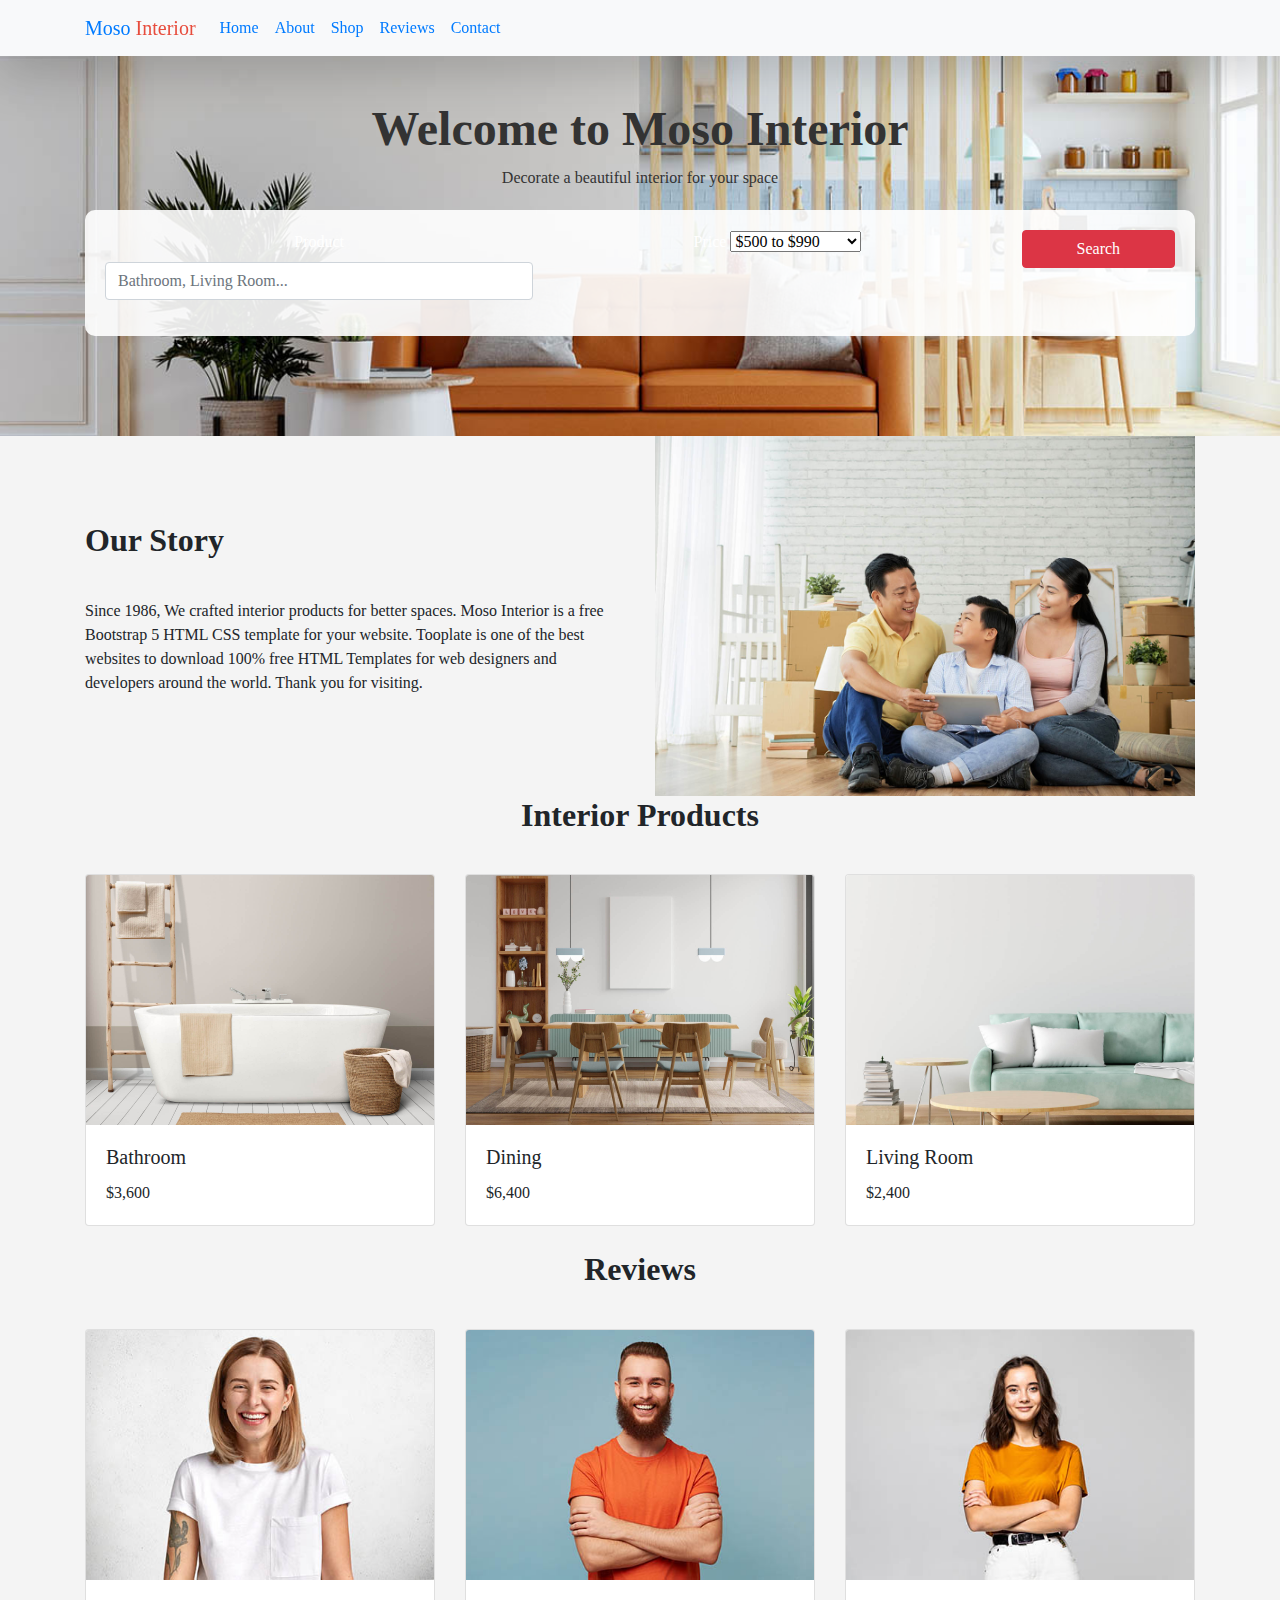
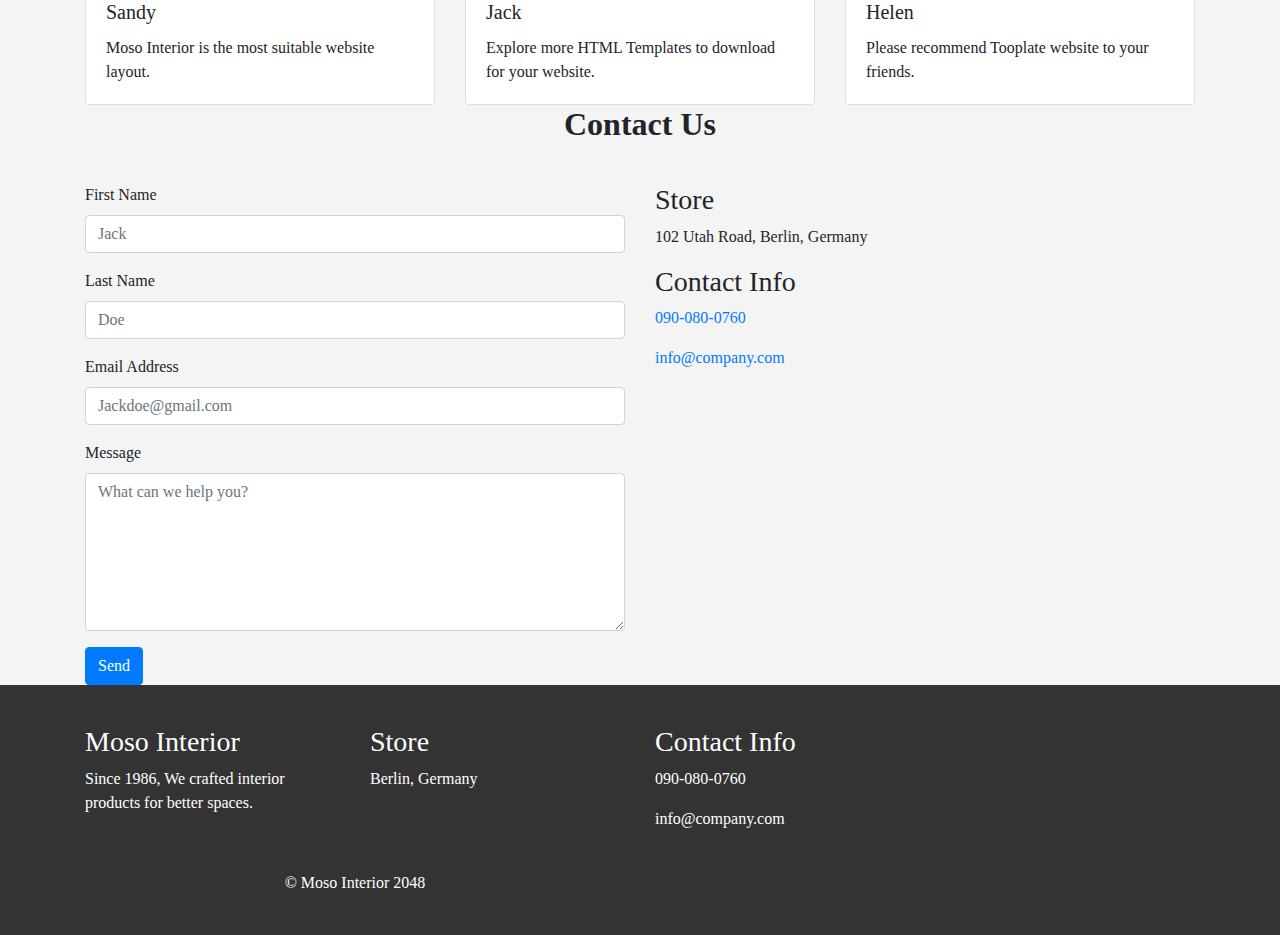
<file: page1/index.html>
<!doctype html>
<html lang="en">
<head>
    <meta charset="utf-8">
    <meta name="viewport" content="width=device-width, initial-scale=1.0">
    <title>Moso Interior - HTML CSS Template</title>

    <!-- Bootstrap CSS -->
    <link href="https://stackpath.bootstrapcdn.com/bootstrap/4.5.2/css/bootstrap.min.css" rel="stylesheet">

    <!-- style CSS -->
    <style>
        body {
            font-family: 'Times New Roman', Times, serif;
            background-color: #f4f4f4;
        }
        .navbar-brand span {
            color: #e74c3c;
        }
        .hero-section {
            background: url('images/living-room-interior-wall-mockup-warm-tones-with-leather-sofa-which-is-kitchen-3d-rendering.jpg') no-repeat center center;
            background-size: cover;
            color: #fff;
            padding: 100px 0;
            text-align: center;
        }
        .hero-section .hero-title {
            font-size: 3rem;
            font-weight: 700;
            color: #333; /* Darker shade */
        }
        .hero-section .hero-subtitle {
            color: #333; /* Match the color with the hero-title */
        }
        .hero-section .hero-form {
            background: rgba(255, 255, 255, 0.9);
            padding: 20px;
            border-radius: 10px;
            margin-top: 20px;
        }
        .section-title {
            margin-bottom: 40px;
            font-weight: 700;
            font-family: 'Times New Roman', Times, serif;
        }
        .site-footer {
            background: #333;
            color: #fff;
            padding: 40px 0;
        }
        .site-footer a {
            color: #fff;
        }
        .card-img-top {
            height: 250px; /* Set a fixed height for the images */
            object-fit: cover; /* Ensure the image covers the area without distortion */
        }
    </style>
</head>

<body>
<nav class="navbar navbar-expand-lg bg-light fixed-top shadow-lg">
    <div class="container">
        <a class="navbar-brand" href="#">Moso <span>Interior</span></a>
        <button class="navbar-toggler" type="button" data-bs-toggle="collapse" data-bs-target="#navbarNav" aria-controls="navbarNav" aria-expanded="false" aria-label="Toggle navigation">
            <span class="navbar-toggler-icon"></span>
        </button>
        <div class="collapse navbar-collapse" id="navbarNav">
            <ul class="navbar-nav ms-auto">
                <li class="nav-item"><a class="nav-link" href="#section_1">Home</a></li>
                <li class="nav-item"><a class="nav-link" href="#section_2">About</a></li>
                <li class="nav-item"><a class="nav-link" href="#section_3">Shop</a></li>
                <li class="nav-item"><a class="nav-link" href="#section_4">Reviews</a></li>
                <li class="nav-item"><a class="nav-link" href="#section_5">Contact</a></li>
            </ul>
        </div>
    </div>
</nav>

<main>
    <section class="hero-section" id="section_1">
        <div class="container">
            <h1 class="hero-title">Welcome to Moso Interior</h1>
            <p class="hero-subtitle">Decorate a beautiful interior for your space</p>
            <form class="custom-form hero-form" action="#" method="get" role="form">
                <div class="row">
                    <div class="col-lg-5 col-md-6 col-12">
                        <div class="form-group">
                            <label for="product-name">Product</label>
                            <input type="text" name="product-name" id="product-name" class="form-control" placeholder="Bathroom, Living Room..." required>
                        </div>
                    </div>
                    <div class="col-lg-5 col-md-6 col-12">
                        <div class="form-group">
                            <label for="price-range">Price</label>
                            <select name="price-range" class="form-select" id="price-range" aria-label="Default select example">
                                <option value="500" selected>$500 to $990</option>
                                <option value="1000">$1,000 - 2,900</option>
                                <option value="3000">$3,000 - 5,000</option>
                                <option value="5000">$5,000 - 10,000</option>
                                <option value="11000">$11,000 - 25,000</option>
                            </select>
                        </div>
                    </div>
                    <div class="col-lg-2 col-md-6 col-12">
                        <button type="submit" class="btn btn-danger btn-block">Search</button>
                    </div>
                </div>
            </form>
        </div>
    </section>

    <section class="about-section" id="section_2">
        <div class="container">
            <div class="row align-items-center">
                <div class="col-lg-6">
                    <h2 class="section-title">Our Story</h2>
                    <p>Since 1986, We crafted interior products for better spaces. Moso Interior is a free Bootstrap 5 HTML CSS template for your website. Tooplate is one of the best websites to download 100% free HTML Templates for web designers and developers around the world. Thank you for visiting.</p>
                </div>
                <div class="col-lg-6">
                    <img src="images/sharing-design-ideas-with-family.jpg" class="img-fluid" alt="About Image">
                </div>
            </div>
        </div>
    </section>

    <section class="shop-section" id="section_3">
        <div class="container">
            <h2 class="section-title text-center">Interior Products</h2>
            <div class="row">
                <div class="col-lg-4 col-md-6 col-12 mb-4">
                    <div class="card">
                        <img src="images/shop/minimal-bathroom-interior-design-with-wooden-furniture.jpg" class="card-img-top" alt="Bathroom">
                        <div class="card-body">
                            <h5 class="card-title">Bathroom</h5>
                            <p class="card-text">$3,600</p>
                        </div>
                    </div>
                </div>
                <div class="col-lg-4 col-md-6 col-12 mb-4">
                    <div class="card">
                        <img src="images/shop/mock-up-poster-modern-dining-room-interior-design-with-white-empty-wall.jpg" class="card-img-top" alt="Dining">
                        <div class="card-body">
                            <h5 class="card-title">Dining</h5>
                            <p class="card-text">$6,400</p>
                        </div>
                    </div>
                </div>
                <div class="col-lg-4 col-md-6 col-12 mb-4">
                    <div class="card">
                        <img src="images/shop/green-sofa-white-living-room-with-blank-table-mockup.jpg" class="card-img-top" alt="Living Room">
                        <div class="card-body">
                            <h5 class="card-title">Living Room</h5>
                            <p class="card-text">$2,400</p>
                        </div>
                    </div>
                </div>
            </div>
        </div>
    </section>

    <section class="reviews-section" id="section_4">
        <div class="container">
            <h2 class="section-title text-center">Reviews</h2>
            <div class="row">
                <div class="col-lg-4">
                    <div class="card">
                        <img src="images/avatar/pretty-blonde-woman-wearing-white-t-shirt.jpg" class="card-img-top" alt="Sandy">
                        <div class="card-body">
                            <h5 class="card-title">Sandy</h5>
                            <p class="card-text">Moso Interior is the most suitable website layout.</p>
                        </div>
                    </div>
                </div>
                <div class="col-lg-4">
                    <div class="card">
                        <img src="images/avatar/studio-portrait-emotional-happy-funny-smiling-boyfriend-man-with-heavy-beard-stands-with-arms-crossed-dressed-red-t-shirt-isolated-blue.jpg" class="card-img-top" alt="Jack">
                        <div class="card-body">
                            <h5 class="card-title">Jack</h5>
                            <p class="card-text">Explore more HTML Templates to download for your website.</p>
                        </div>
                    </div>
                </div>
                <div class="col-lg-4">
                    <div class="card">
                        <img src="images/avatar/portrait-beautiful-young-woman-standing-grey-wall.jpg" class="card-img-top" alt="Helen">
                        <div class="card-body">
                            <h5 class="card-title">Helen</h5>
                            <p class="card-text">Please recommend Tooplate website to your friends.</p>
                        </div>
                    </div>
                </div>
            </div>
        </div>
    </section>

    <section class="contact-section" id="section_5">
        <div class="container">
            <h2 class="section-title text-center">Contact Us</h2>
            <div class="row">
                <div class="col-lg-6">
                    <form action="#" method="post" role="form">
                        <div class="form-group">
                            <label for="first-name">First Name</label>
                            <input type="text" name="first-name" id="first-name" class="form-control" placeholder="Jack" required>
                        </div>
                        <div class="form-group">
                            <label for="last-name">Last Name</label>
                            <input type="text" name="last-name" id="last-name" class="form-control" placeholder="Doe" required>
                        </div>
                        <div class="form-group">
                            <label for="email">Email Address</label>
                            <input type="email" name="email" id="email" class="form-control" placeholder="Jackdoe@gmail.com" required>
                        </div>
                        <div class="form-group">
                            <label for="message">Message</label>
                            <textarea name="message" rows="6" class="form-control" id="message" placeholder="What can we help you?" required></textarea>
                        </div>
                        <button type="submit" class="btn btn-primary">Send</button>
                    </form>
                </div>
                <div class="col-lg-6 mt-5 mt-lg-0">
                    <h3>Store</h3>
                    <p><i class="bi-geo-alt"></i> 102 Utah Road, Berlin, Germany</p>
                    <h3>Contact Info</h3>
                    <p><i class="bi-telephone"></i> <a href="tel:090-080-0760">090-080-0760</a></p>
                    <p><i class="bi-envelope"></i> <a href="mailto:info@company.com">info@company.com</a></p>
                    <iframe class="google-map mt-2" src="https://www.google.com/maps/embed?pb=!1m18!1m12!1m3!1d4800.184803804974!2d-0.10174304922518053!3d51.5087879746898!2m3!1f0!2f0!3f0!3m2!1i1024!2i768!4f13.1!3m3!1m2!1s0x487605f6fc62fa3d%3A0xc5a39e7cf4e3a9a4!2sTate%20Modern%20Garden!5e1!3m2!1sen!2smm!4v1679331839559!5m2!1sen!2smm" width="100%" height="220" style="border:0;" allowfullscreen="" loading="lazy"></iframe>
                </div>
            </div>
        </div>
    </section>
</main>

<footer class="site-footer">
    <div class="container">
        <div class="row">
            <div class="col-lg-3">
                <h3>Moso Interior</h3>
                <p>Since 1986, We crafted interior products for better spaces.</p>
            </div>
            <div class="col-lg-3 ms-auto">
                <h3>Store</h3>
                <p><i class="bi-geo-alt"></i> Berlin, Germany</p>
            </div>
            <div class="col-lg-3">
                <h3>Contact Info</h3>
                <p><i class="bi-telephone"></i> <a href="tel:090-080-0760">090-080-0760</a></p>
                <p><i class="bi-envelope"></i> <a href="mailto:info@company.com">info@company.com</a></p>
            </div>
            <div class="col-lg-6 d-flex align-items-center justify-content-center mt-4">
                <p class="mb-0">&copy; Moso Interior 2048</p>
            </div>
        </div>
    </div>
</footer>

<!-- Bootstrap JS and dependencies -->
<script src="https://code.jquery.com/jquery-3.5.1.slim.min.js"></script>
<script src="https://cdn.jsdelivr.net/npm/@popperjs/core@2.5.4/dist/umd/popper.min.js"></script>
<script src="https://stackpath.bootstrapcdn.com/bootstrap/4.5.2/js/bootstrap.min.js"></script>
</body>
</html>
</file>
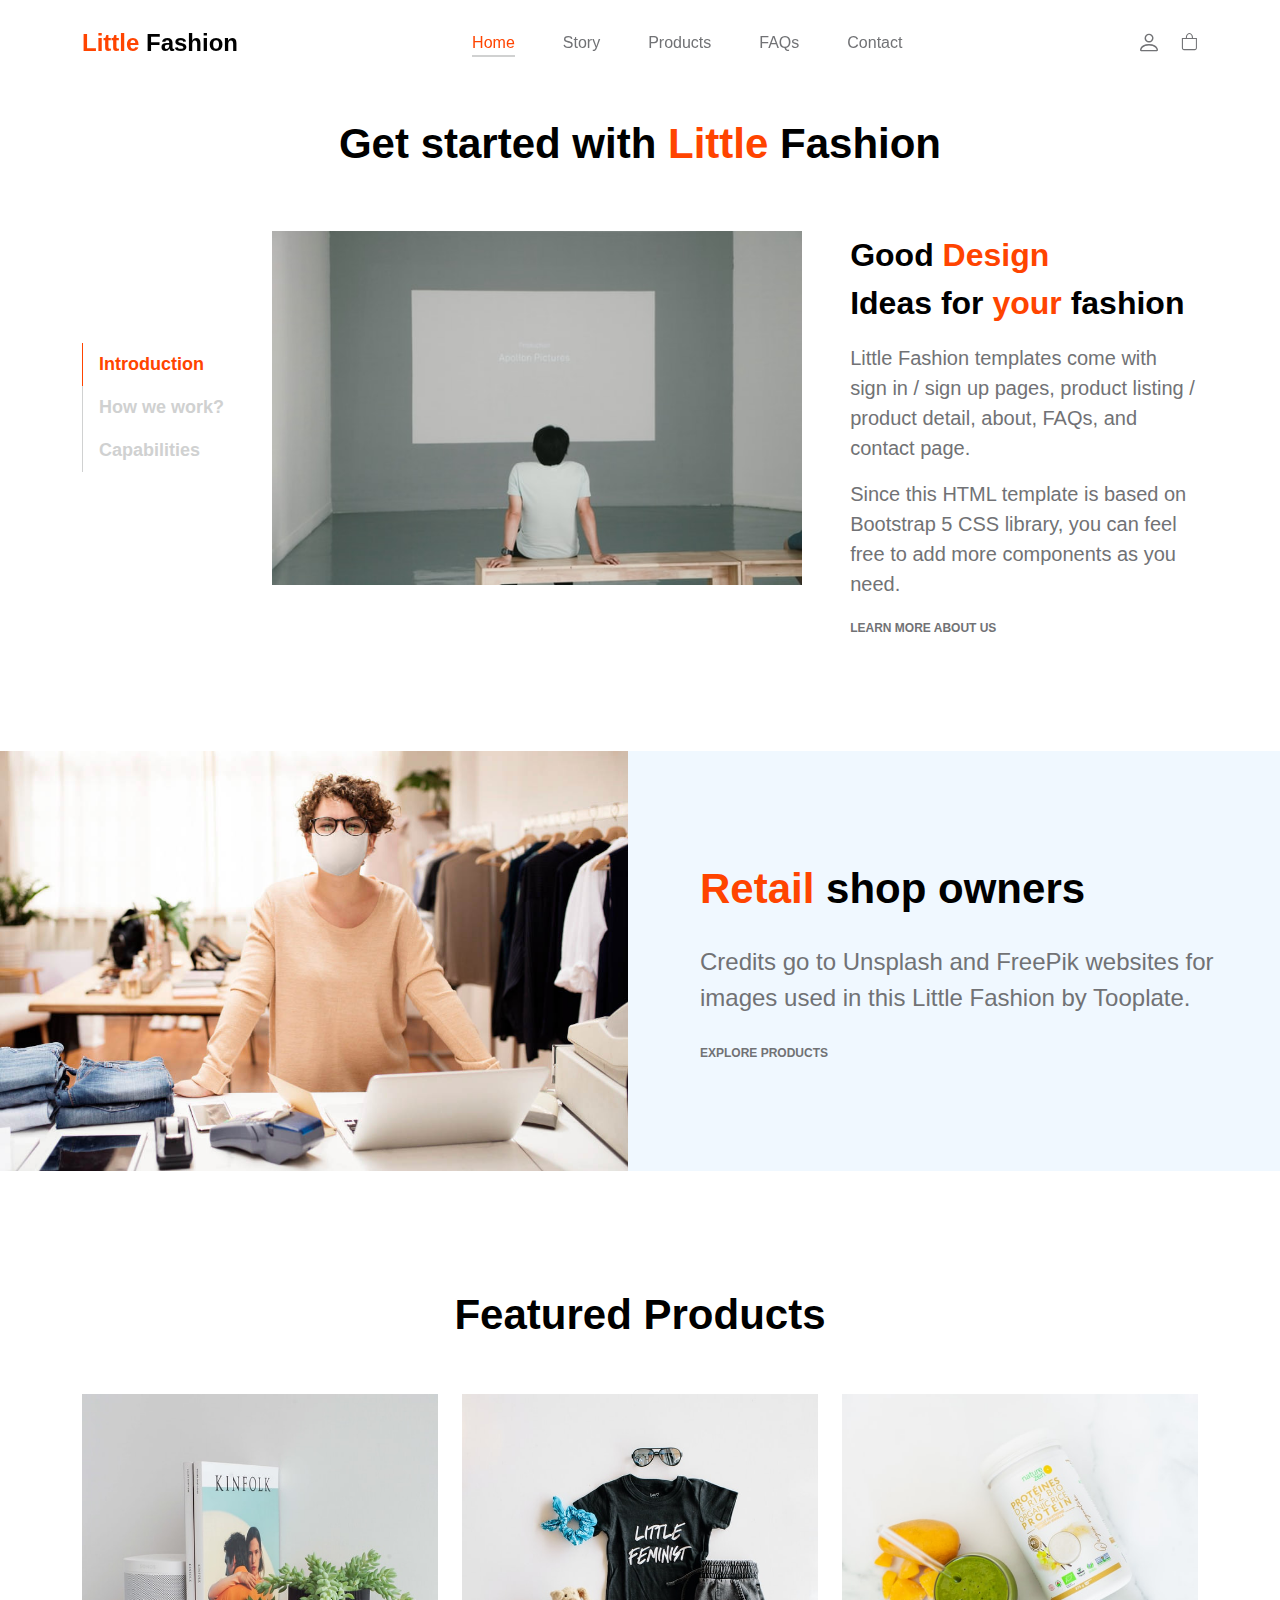
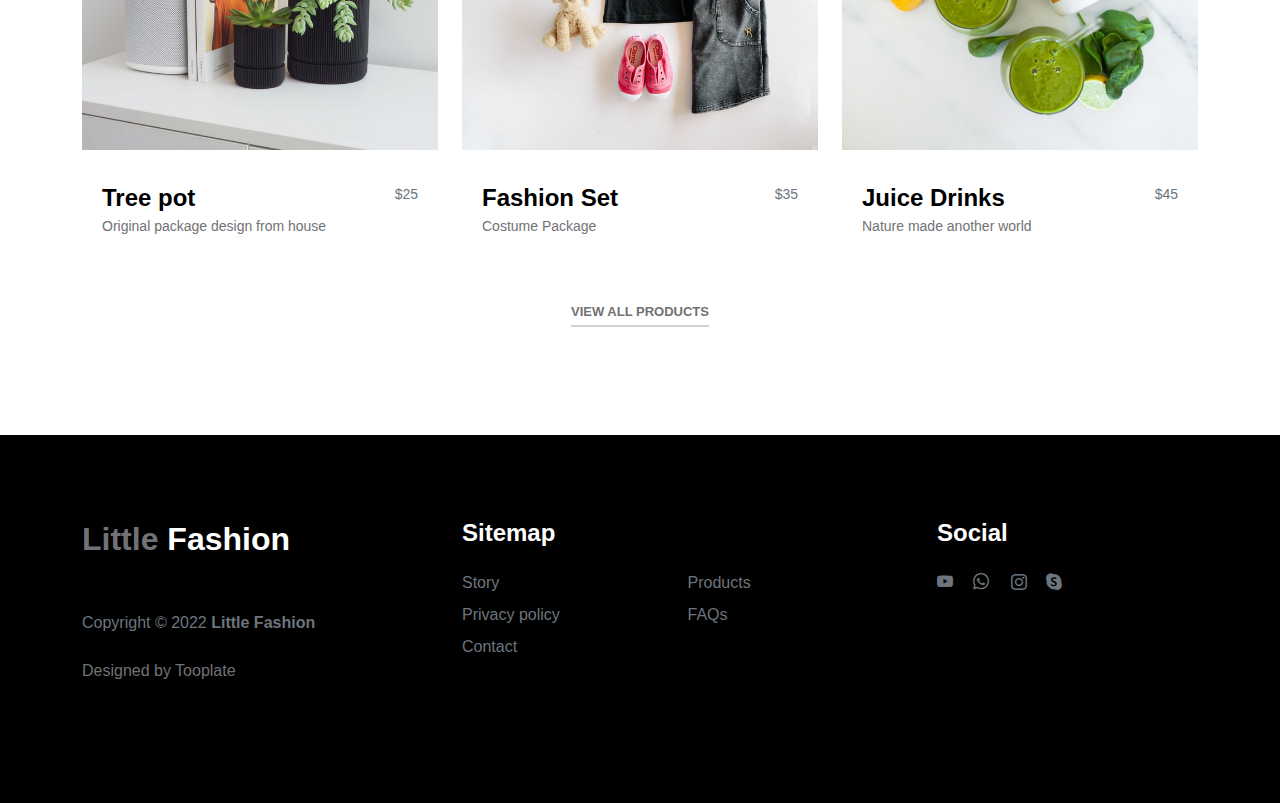
<file: page3/index.html>
<!doctype html>
<html lang="en">
<head>
    <meta charset="utf-8">
    <meta name="viewport" content="width=device-width, initial-scale=1">
    <meta name="description" content="">
    <meta name="author" content="">

    <title>Little Fashion</title>

    <!-- CSS FILES -->
    <link href="css/bootstrap.min.css" rel="stylesheet">
    <link href="css/bootstrap-icons.css" rel="stylesheet">
    <link href="css/custom.css" rel="stylesheet">
    <link href="css/style.css" rel="stylesheet">
</head>

<body>

    <!-- Remove preloader section -->
    <!-- <section class="preloader">
        <div class="spinner">
            <span class="sk-inner-circle"></span>
        </div>
    </section> -->

    <main>
        <nav class="navbar navbar-expand-lg">
            <div class="container">
                <button class="navbar-toggler" type="button" data-bs-toggle="collapse" data-bs-target="#navbarNav" aria-controls="navbarNav" aria-expanded="false" aria-label="Toggle navigation">
                    <span class="navbar-toggler-icon"></span>
                </button>

                <a class="navbar-brand" href="index.html">
                    <strong><span>Little</span> Fashion</strong>
                </a>

                <div class="d-lg-none">
                    <a href="sign-in.html" class="bi-person custom-icon me-3"></a>
                    <a href="product-detail.html" class="bi-bag custom-icon"></a>
                </div>

                <div class="collapse navbar-collapse" id="navbarNav">
                    <ul class="navbar-nav mx-auto">
                        <li class="nav-item">
                            <a class="nav-link active" href="index.html">Home</a>
                        </li>
                        <li class="nav-item">
                            <a class="nav-link" href="about.html">Story</a>
                        </li>
                        <li class="nav-item">
                            <a class="nav-link" href="products.html">Products</a>
                        </li>
                        <li class="nav-item">
                            <a class="nav-link" href="faq.html">FAQs</a>
                        </li>
                        <li class="nav-item">
                            <a class="nav-link" href="contact.html">Contact</a>
                        </li>
                    </ul>

                    <div class="d-none d-lg-block">
                        <a href="sign-in.html" class="bi-person custom-icon me-3"></a>
                        <a href="product-detail.html" class="bi-bag custom-icon"></a>
                    </div>
                </div>
            </div>
        </nav>

        <!-- Remove slick-slideshow section -->
        <!-- <section class="slick-slideshow">
            ...
        </section> -->

        <section class="about section-padding">
            <div class="container">
                <div class="row">
                    <div class="col-12 text-center">
                        <h2 class="mb-5">Get started with <span>Little</span> Fashion</h2>
                    </div>

                    <div class="col-lg-2 col-12 mt-auto mb-auto">
                        <ul class="nav nav-pills mb-5 mx-auto justify-content-center align-items-center" id="pills-tab" role="tablist">
                            <li class="nav-item" role="presentation">
                                <button class="nav-link active" id="pills-home-tab" data-bs-toggle="pill" data-bs-target="#pills-home" type="button" role="tab" aria-controls="pills-home" aria-selected="true">Introduction</button>
                            </li>
                            <li class="nav-item" role="presentation">
                                <button class="nav-link" id="pills-youtube-tab" data-bs-toggle="pill" data-bs-target="#pills-youtube" type="button" role="tab" aria-controls="pills-youtube" aria-selected="true">How we work?</button>
                            </li>
                            <li class="nav-item" role="presentation">
                                <button class="nav-link" id="pills-skill-tab" data-bs-toggle="pill" data-bs-target="#pills-skill" type="button" role="tab" aria-controls="pills-skill" aria-selected="false">Capabilities</button>
                            </li>
                        </ul>
                    </div>

                    <div class="col-lg-10 col-12">
                        <div class="tab-content mt-2" id="pills-tabContent">
                            <div class="tab-pane fade show active" id="pills-home" role="tabpanel" aria-labelledby="pills-home-tab">
                                <div class="row">
                                    <div class="col-lg-7 col-12">
                                        <img src="images/pim-chu-z6NZ76_UTDI-unsplash.jpeg" class="img-fluid" alt="">
                                    </div>
                                    <div class="col-lg-5 col-12">
                                        <div class="d-flex flex-column h-100 ms-lg-4 mt-lg-0 mt-5">
                                            <h4 class="mb-3">Good <span>Design</span> <br>Ideas for <span>your</span> fashion</h4>
                                            <p>Little Fashion templates come with <a href="sign-in.html">sign in</a> / <a href="sign-up.html">sign up</a> pages, product listing / product detail, about, FAQs, and contact page.</p>
                                            <p>Since this HTML template is based on Bootstrap 5 CSS library, you can feel free to add more components as you need.</p>
                                            <div class="mt-2 mt-lg-auto">
                                                <a href="about.html" class="custom-link mb-2">Learn more about us<i class="bi-arrow-right ms-2"></i></a>
                                            </div>
                                        </div>
                                    </div>
                                </div>
                            </div>

                            <div class="tab-pane fade" id="pills-youtube" role="tabpanel" aria-labelledby="pills-youtube-tab">
                                <div class="row">
                                    <div class="col-lg-7 col-12">
                                        <div class="ratio ratio-16x9">
                                            <iframe src="https://www.youtube-nocookie.com/embed/f_7JqPDWhfw?controls=0" title="YouTube video player" frameborder="0" allow="accelerometer; autoplay; clipboard-write; encrypted-media; gyroscope; picture-in-picture" allowfullscreen></iframe>
                                        </div>
                                    </div>
                                    <div class="col-lg-5 col-12">
                                        <div class="d-flex flex-column h-100 ms-lg-4 mt-lg-0 mt-5">
                                            <h4 class="mb-3">Life at Studio</h4>
                                            <p>Over three years in business, We’ve had the chance to work on a variety of projects, with companies</p>
                                            <p>Custom work is branding, web design, UI/UX design</p>
                                            <div class="mt-2 mt-lg-auto">
                                                <a href="contact.html" class="custom-link mb-2">Work with us<i class="bi-arrow-right ms-2"></i></a>
                                            </div>
                                        </div>
                                    </div>
                                </div>
                            </div>

                            <div class="tab-pane fade" id="pills-skill" role="tabpanel" aria-labelledby="pills-skill-tab">
                                <div class="row">
                                    <div class="col-lg-7 col-12">
                                        <img src="images/cody-lannom-G95AReIh_Ko-unsplash.jpeg" class="img-fluid" alt="">
                                    </div>
                                    <div class="col-lg-5 col-12">
                                        <div class="d-flex flex-column h-100 ms-lg-4 mt-lg-0 mt-5">
                                            <h4 class="mb-3">What can help you?</h4>
                                            <p>Over three years in business, We’ve had the chance on projects</p>
                                            <div class="skill-thumb mt-3">
                                                <strong>Branding</strong>
                                                <span class="float-end">90%</span>
                                                <div class="progress">
                                                    <div class="progress-bar progress-bar-primary" role="progressbar" aria-valuenow="90" aria-valuemin="0" aria-valuemax="100" style="width: 90%;"></div>
                                                </div>
                                                <strong>Design & Strategy</strong>
                                                <span class="float-end">70%</span>
                                                <div class="progress">
                                                    <div class="progress-bar progress-bar-primary" role="progressbar" aria-valuenow="70" aria-valuemin="0" aria-valuemax="100" style="width: 70%;"></div>
                                                </div>
                                                <strong>Online Platform</strong>
                                                <span class="float-end">80%</span>
                                                <div class="progress">
                                                    <div class="progress-bar progress-bar-primary" role="progressbar" aria-valuenow="80" aria-valuemin="0" aria-valuemax="100" style="width: 80%;"></div>
                                                </div>
                                            </div>
                                            <div class="mt-2 mt-lg-auto">
                                                <a href="products.html" class="custom-link mb-2">Explore products<i class="bi-arrow-right ms-2"></i></a>
                                            </div>
                                        </div>
                                    </div>
                                </div>
                            </div>

                        </div>
                    </div>

                </div>
            </section>

            <section class="front-product">
                <div class="container-fluid p-0">
                    <div class="row align-items-center">
                        <div class="col-lg-6 col-12">
                            <img src="images/retail-shop-owner-mask-social-distancing-shopping.jpg" class="img-fluid" alt="">
                        </div>
                        <div class="col-lg-6 col-12">
                            <div class="px-5 py-5 py-lg-0">
                                <h2 class="mb-4"><span>Retail</span> shop owners</h2>
                                <p class="lead mb-4">Credits go to Unsplash and FreePik websites for images used in this Little Fashion by Tooplate.</p>
                                <a href="products.html" class="custom-link">Explore Products<i class="bi-arrow-right ms-2"></i></a>
                            </div>
                        </div>
                    </div>
                </div>
            </section>

            <section class="featured-product section-padding">
                <div class="container">
                    <div class="row">
                        <div class="col-12 text-center">
                            <h2 class="mb-5">Featured Products</h2>
                        </div>
                        <div class="col-lg-4 col-12 mb-3">
                            <div class="product-thumb">
                                <a href="product-detail.html">
                                    <img src="images/product/evan-mcdougall-qnh1odlqOmk-unsplash.jpeg" class="img-fluid product-image" alt="">
                                </a>
                                <div class="product-info d-flex">
                                    <div>
                                        <h5 class="product-title mb-0"><a href="product-detail.html" class="product-title-link">Tree pot</a></h5>
                                        <p class="product-p">Original package design from house</p>
                                    </div>
                                    <small class="product-price text-muted ms-auto mt-auto mb-5">$25</small>
                                </div>
                            </div>
                        </div>
                        <div class="col-lg-4 col-12 mb-3">
                            <div class="product-thumb">
                                <a href="product-detail.html">
                                    <img src="images/product/jordan-nix-CkCUvwMXAac-unsplash.jpeg" class="img-fluid product-image" alt="">
                                </a>
                                <div class="product-info d-flex">
                                    <div>
                                        <h5 class="product-title mb-0"><a href="product-detail.html" class="product-title-link">Fashion Set</a></h5>
                                        <p class="product-p">Costume Package</p>
                                    </div>
                                    <small class="product-price text-muted ms-auto mt-auto mb-5">$35</small>
                                </div>
                            </div>
                        </div>
                        <div class="col-lg-4 col-12">
                            <div class="product-thumb">
                                <a href="product-detail.html">
                                    <img src="images/product/nature-zen-3Dn1BZZv3m8-unsplash.jpeg" class="img-fluid product-image" alt="">
                                </a>
                                <div class="product-info d-flex">
                                    <div>
                                        <h5 class="product-title mb-0"><a href="product-detail.html" class="product-title-link">Juice Drinks</a></h5>
                                        <p class="product-p">Nature made another world</p>
                                    </div>
                                    <small class="product-price text-muted ms-auto mt-auto mb-5">$45</small>
                                </div>
                            </div>
                        </div>
                        <div class="col-12 text-center">
                            <a href="products.html" class="view-all">View All Products</a>
                        </div>
                    </div>
                </div>
            </section>

        </main>

        <footer class="site-footer">
            <div class="container">
                <div class="row">
                    <div class="col-lg-3 col-10 me-auto mb-4">
                        <h4 class="text-white mb-3"><a href="index.html">Little</a> Fashion</h4>
                        <p class="copyright-text text-muted mt-lg-5 mb-4 mb-lg-0">Copyright © 2022 <strong>Little Fashion</strong></p>
                        <br>
                        <p class="copyright-text">Designed by <a href="https://www.tooplate.com/" target="_blank">Tooplate</a></p>
                    </div>
                    <div class="col-lg-5 col-8">
                        <h5 class="text-white mb-3">Sitemap</h5>
                        <ul class="footer-menu d-flex flex-wrap">
                            <li class="footer-menu-item"><a href="about.html" class="footer-menu-link">Story</a></li>
                            <li class="footer-menu-item"><a href="products.html" class="footer-menu-link">Products</a></li>
                            <li class="footer-menu-item"><a href="#" class="footer-menu-link">Privacy policy</a></li>
                            <li class="footer-menu-item"><a href="faq.html" class="footer-menu-link">FAQs</a></li>
                            <li class="footer-menu-item"><a href="contact.html" class="footer-menu-link">Contact</a></li>
                        </ul>
                    </div>
                    <div class="col-lg-3 col-4">
                        <h5 class="text-white mb-3">Social</h5>
                        <ul class="social-icon">
                            <li><a href="#" class="social-icon-link bi-youtube"></a></li>
                            <li><a href="#" class="social-icon-link bi-whatsapp"></a></li>
                            <li><a href="#" class="social-icon-link bi-instagram"></a></li>
                            <li><a href="#" class="social-icon-link bi-skype"></a></li>
                        </ul>
                    </div>
                </div>
            </div>
        </footer>
    </body>
</html>
</file>
<file: page3/css/style.css>
/*

Tooplate 2127 Little Fashion

https://www.tooplate.com/view/2127-little-fashion

*/


/*---------------------------------------
  CUSTOM PROPERTIES ( VARIABLES )             
-----------------------------------------*/
:root {
  --white-color:                #FFFFFF;
  --primary-color:              #FF4400;
  --section-bg-color:           #f0f8ff;
  --dark-color:                 #000000;
  --grey-color:                 #d0d1d1;
  --p-color:                    #717275;

  --body-font-family:           'Inter', sans-serif;

  --h5-font-size:               24px;
  --p-font-size:                20px;
  --copyright-text-font-size:   16px;
  --product-link-font-size:     14px;
  --custom-link-font-size:      12px;

  --font-weight-thin:           100;
  --font-weight-light:          300;
  --font-weight-normal:         400;
  --font-weight-bold:           700;
  --font-weight-black:          900;
}

body,
html {
  height: 100%;
}

html {
  scroll-behavior: smooth;
}

@media screen and (prefers-reduced-motion: reduce) {
  html {
    scroll-behavior: auto;
  }
}

body {
    background: var(--white-color);
    font-family: var(--body-font-family);    
    position: relative;
}

/*---------------------------------------
  TYPOGRAPHY               
-----------------------------------------*/

h2,
h3,
h4,
h5,
h6 {
  color: var(--dark-color);
  line-height: inherit;
}

h1,
h2,
h3,
h4,
h5,
h6 {
  font-weight: var(--font-weight-bold);
}

h1,
h2 {
  font-weight: var(--font-weight-black);
}

h1 {
  font-size: 64px;
  line-height: normal;
}

h2 {
  font-size: 42px;
}

h3 {
  font-size: 36px;
}

h4 {
  font-size: 32px;
}

h5 {
  font-size: 24px;
}

h6 {
  font-size: 20px;
}

p {
  color: var(--p-color);
  font-size: var(--p-font-size);
  font-weight: var(--font-weight-light);
}

a, 
button {
  touch-action: manipulation;
  transition: all 0.3s;
}

a {
  color: var(--p-color);
  text-decoration: none;
}

a:hover {
  color: var(--primary-color);
}

.text-primary {
  color: var(--primary-color) !important;
}

::selection {
  background: var(--primary-color);
  color: var(--white-color);
}

/*---------------------------------------
  CUSTOM LINK               
-----------------------------------------*/
.custom-link {
  color: var(--p-color);
  font-size: var(--custom-link-font-size);
  font-weight: var(--font-weight-bold);
  text-transform: uppercase;
  position: relative;
}

.custom-link i {
  position: absolute;
  opacity: 0;
  bottom: 0;
  left: 100%;
  transition: all 0.3s;
  line-height: normal;
}

.custom-link:hover i {
  opacity: 1;
  left: 101%;
}

.lead {
  font-size: 1.5rem;
  font-weight: var(--font-weight-thin);
}

b,
strong {
  font-weight: var(--font-weight-bold);
}

/*---------------------------------------
  PRE LOADER               
-----------------------------------------*/
.preloader {
  position: fixed;
  top: 0;
  left: 0;
  width: 100%;
  height: 100%;
  z-index: 99999;
  display: flex;
  flex-flow: row nowrap;
  justify-content: center;
  align-items: center;
  background: none repeat scroll 0 0 var(--white-color);
}

.spinner {
  border: 1px solid transparent;
  border-radius: 5px;
  position: relative;
}

.spinner::before {
  content: '';
  box-sizing: border-box;
  position: absolute;
  top: 50%;
  left: 50%;
  width: 45px;
  height: 45px;
  margin-top: -10px;
  margin-left: -23px;
  border-radius: 50%;
  border: 1px solid #959595;
  border-top-color: var(--white-color);
  animation: spinner .9s linear infinite;
}

@keyframes spinner {
  to {transform: rotate(360deg);}
}

/*---------------------------------------
  CUSTOM BUTTON & ICON              
-----------------------------------------*/
.custom-btn {
  background: var(--dark-color);
  border-radius: 50px;
  color: var(--white-color);
  font-size: var(--copyright-text-font-size);
  text-transform: uppercase;
  padding: 16.50px 20px;
}

.social-btn {
  background: transparent;
  border: 1px solid var(--grey-color);
  color: var(--dark-color);
  text-transform: none;
}

.social-btn:hover {
  border-color: transparent;
}

.cart-form-select {
  border-radius: 0;
  padding-top: 15px;
  padding-bottom: 15px;
}

.cart-btn {
  border-radius: 0;
  width: 100%;
  font-size: var(--product-link-font-size);
}

.custom-btn:hover,
.slick-slideshow .custom-btn:hover {
  background: var(--primary-color);
  color: var(--white-color);
}

.custom-icon {
  color: var(--p-color);
  font-size: 24px;
}

.custom-icon {
  display: inline-block;
  vertical-align: middle;
}

.bi-bag.custom-icon {
  font-size: 17px;
}

.featured-icon {
  color: var(--grey-color);
  font-size: 52px;
}

/*---------------------------------------
  DIV SEPARATOR               
-----------------------------------------*/
.div-separator {
  position: relative;
}

.div-separator::before {
  content: "";
  height: 1px;
  background: var(--grey-color);
  display: block;
  width: 100%;
}

.div-separator span {
  position: absolute;
  top: 50%;
  margin-left: -22.5px;
  left: 50%;
  text-align: center;
  background: var(--white-color);
  margin-top: -11px;
  color: var(--dark-color);
  font-weight: var(--font-weight-bold);
  font-size: 14px;
  width: 35px;
  text-transform: uppercase;
}

/*---------------------------------------
  FULL IMAGE               
-----------------------------------------*/
.full-image-img {
  display: block;
  position: absolute;
  z-index: -1;
  right: 0;
  width: 100%;
  bottom: -120px;
  min-width: 650px;
}

@media (min-width: 1600px) {
  .full-image-img {
    bottom: -200px;
  }
}

/*---------------------------------------
  NAVIGATION               
-----------------------------------------*/
.navbar {
  background: var(--white-color);
  position: fixed;
  top: 0;
  right: 0;
  left: 0;
  padding: 25px 0;
  z-index: 2;
  will-change: transform;
  transition: transform 300ms linear;
}

.navbar span, h2 span, h4 span {
	color: var(--primary-color);
}

.navbar.headroom--not-top {
  padding: 20px 0;
}

.headroom--pinned {
  transform: translate(0, 0);
}

.headroom--unpinned {
  transform: translate(0, -150%);
}

.navbar-brand {
  color: var(--dark-color);
  font-size: 24px;
  font-weight: var(--font-weight-light);
  margin: 0;
  padding: 0;
}

.navbar-expand-lg .navbar-nav .nav-link {
  display: inline-block;
  padding: 0;
  margin-right: 1.5rem;
  margin-left: 1.5rem;
}

.nav-link {
  color: var(--p-color);
  font-size: 16px;
  position: relative;
}

.navbar .nav-link::after {
  position: absolute;
  top: 100%;
  left: 0;
  width: 100%;
  height: 2px;
  background: var(--grey-color);
  content: '';
  opacity: 0;
  -webkit-transition: opacity 0.3s, -webkit-transform 0.3s;
  -moz-transition: opacity 0.3s, -moz-transform 0.3s;
  transition: opacity 0.3s, transform 0.3s;
  -webkit-transform: translateY(10px);
  -moz-transform: translateY(10px);
  transform: translateY(10px);
}

.navbar .nav-link.active::after, 
.navbar .nav-link:hover::after {
  opacity: 1;
  -webkit-transform: translateY(0px);
  -moz-transform: translateY(0px);
  transform: translateY(0px);
}

.navbar .nav-link.active,
.navbar .nav-link:hover {
  color: var(--primary-color);
}

.nav-link:focus, 
.nav-link:hover {
  color: var(--p-color);
}

.navbar-toggler {
  border: 0;
  padding: 0;
  cursor: pointer;
  margin: 0;
  width: 30px;
  height: 35px;
  outline: none;
}

.navbar-toggler:focus {
  outline: none;
  box-shadow: none;
}

.navbar-toggler[aria-expanded="true"] .navbar-toggler-icon {
  background: transparent;
}

.navbar-toggler[aria-expanded="true"] .navbar-toggler-icon:before,
.navbar-toggler[aria-expanded="true"] .navbar-toggler-icon:after {
  transition: top 300ms 50ms ease, -webkit-transform 300ms 350ms ease;
  transition: top 300ms 50ms ease, transform 300ms 350ms ease;
  transition: top 300ms 50ms ease, transform 300ms 350ms ease, -webkit-transform 300ms 350ms ease;
  top: 0;
}

.navbar-toggler[aria-expanded="true"] .navbar-toggler-icon:before {
  transform: rotate(45deg);
}

.navbar-toggler[aria-expanded="true"] .navbar-toggler-icon:after {
  transform: rotate(-45deg);
}

.navbar-toggler .navbar-toggler-icon {
  background: var(--dark-color);
  transition: background 10ms 300ms ease;
  display: block;
  width: 30px;
  height: 2px;
  position: relative;
}

.navbar-toggler .navbar-toggler-icon::before,
.navbar-toggler .navbar-toggler-icon::after {
  transition: top 300ms 350ms ease, -webkit-transform 300ms 50ms ease;
  transition: top 300ms 350ms ease, transform 300ms 50ms ease;
  transition: top 300ms 350ms ease, transform 300ms 50ms ease, -webkit-transform 300ms 50ms ease;
  position: absolute;
  right: 0;
  left: 0;
  background: var(--dark-color);
  width: 30px;
  height: 2px;
  content: '';
}

.navbar-toggler .navbar-toggler-icon:before {
  top: -8px;
}

.navbar-toggler .navbar-toggler-icon:after {
  top: 8px;
}

/*---------------------------------------
  SITE HEADER              
-----------------------------------------*/
.site-header {
  background-color: var(--section-bg-color);
  position: relative;
  overflow: hidden;
  margin-top: 86px;
}

.site-header.section-padding {
  padding-top: 7rem;
  padding-bottom: 7rem;
}

.site-header.section-padding-img {
  padding-top: 10rem;
  padding-bottom: 10rem;
}

.header-image {
  position: absolute;
  top: 0;
  right: 0;
  width: 50%;
  height: 100%;
  object-fit: cover;
}

/*---------------------------------------
  SLICK SLIDESHOW               
-----------------------------------------*/
@media (min-width: 992px) {
  .slick-slideshow {
    height: 100vh;
  }
}

.slick-slideshow {
  margin-top: 86px;
}

.slick-title {
  color: var(--white-color);
}

.slick-custom {
  position: relative;
}

.slick-custom img {
  width: 100%;
  object-fit: cover;
}

.slick-bottom {
  background: linear-gradient(to top, var(--dark-color), transparent 90%);
  position: absolute;
  z-index: 2;
  bottom: 0;
  right: 0;
  left: 0;
  width: 100%;
  height: 100%;
}

.slick-bottom .container {
  position: absolute;
  top: 40%;
  left: 50%;
  transform: translate(-50%, -40%);
}

.slick-overlay {
  background: linear-gradient(to top, #000, transparent 120%);
  position: absolute;
  top: 0;
  right: 0;
  bottom: 0;
  left: 0;
}

.slick-slideshow .custom-btn {
  font-weight: var(--font-weight-bold);
  display: inline-block;
  padding-right: 32px;
  padding-left: 32px;
}

@media (min-width: 576px) {
  .slick-slideshow .slick-dots {
    max-width: 540px;
  }
}

@media (min-width: 768px) {
  .slick-slideshow .slick-dots {
    max-width: 720px;
  }
}

@media (min-width: 992px) {
  .slick-slideshow .slick-dots {
    max-width: 960px;
  }
}

@media (min-width: 1200px) {
  .slick-slideshow .slick-dots {
    max-width: 1140px;
  }
}

@media (min-width: 1400px) {
  .slick-slideshow .slick-dots {
    max-width: 1320px;
  }
}

.slick-slideshow .slick-dots {
  position: absolute;
  z-index: 2;
  top: 50%;
  left: 0;
  right: 0;
  transform: translate(0, -50%);
  margin: 0 auto;
  padding: 0;
}

.slick-slideshow .slick-dots li {
  background: transparent;
  border: 5px solid rgba(255, 255, 255, 0.35);
  border-radius: 100%;
  display: block;
  width: 30px;
  height: 30px;
  margin: 10px;
  padding: 5px;
  margin-left: auto;
  cursor: pointer;
}

.slick-slideshow .slick-dots button {
  background: transparent;
  border: none;
  color: transparent;
  display: block;
  width: 100%;
  height: 0;
  margin: 0;
  padding: 0;
  outline: none;
  height: 0;
}

.slick-slideshow .slick-dots li:hover,
.slick-slideshow .slick-dots .slick-active {
  background: var(--white-color);
}

/*---------------------------------------
  CUSTOM CIRCLE IMAGES               
-----------------------------------------*/

.custom-circle-image {
  border-radius: 100px;
  width: 55px;
  height: 55px;
}

.custom-circle-image.team-image {
  width: 85px;
  height: 85px;
}

/*---------------------------------------
  TESTIMONIAL               
-----------------------------------------*/
.slick-testimonial .slick-list,
.slick-testimonial .slick-track {
  height: 100%;
}

.slick-testimonial {
  margin: auto;
}

.slick-testimonial-caption {
  quotes: '❝' '❞';
  position: relative;
  padding: 5rem 7rem;
}

.slick-testimonial-caption::before {
  content: open-quote;
  display: inline-block;
  color: var(--primary-color);
  font-family: auto;
  font-size: 100px;
  height: 0;
  position: absolute;
  top: 0;
  left: 0;
}

.slick-testimonial .slick-dots {
  text-align: center;
}

.slick-testimonial .slick-dots li {
  background: var(--grey-color);
  display: inline-block;
  vertical-align: top;
  width: 16%;
  height: 1px;
}

.slick-testimonial .slick-dots button {
  background: transparent;
  border: none;
  color: transparent;
  display: block;
  width: 100%;
  height: 0;
  margin: 0;
  padding: 0;
}

.slick-testimonial .slick-dots li:hover,
.slick-testimonial .slick-dots .slick-active {
  background: var(--dark-color);
}

/*---------------------------------------
  SECTION               
-----------------------------------------*/
section {
  content-visibility: auto;
  contain-intrinsic-size: 700px;
}

.section-padding {
  padding-top: 7rem;
  padding-bottom: 7rem;
}

.featured {
  background: var(--section-bg-color);
}

/*---------------------------------------
  ABOUT               
-----------------------------------------*/
.about .nav-pills .nav-item {
  width: 100%;
}

.about .nav-pills .nav-link {
  color: var(--grey-color);
  font-size: 18px;
  font-weight: var(--font-weight-bold);
  border-left: 1px solid var(--grey-color);
  border-radius: 0;
  padding-right: 0;
}

.about .nav-pills .nav-link:hover,
.about .nav-pills .nav-link.active, 
.about .nav-pills .show>.nav-link {
  background: transparent;
  border-left-color: var(--primary-color);
  color: var(--primary-color);
}

/*---------------------------------------
  FAQ ACCORDION               
-----------------------------------------*/
.accordion-item {
  background-color: transparent;
  border-top: 0;
  border-right: 0;
  border-left: 0;
}

.accordion-button {
  background-color: transparent;
  box-shadow: none;
}

.accordion-button:not(.collapsed) {
  background: transparent;
  box-shadow: none;
}

button:focus:not(:focus-visible) {
  border-color: transparent;
  box-shadow: none;
}

.accordion-body {
  border-top: 1px solid rgba(0,0,0,.125);
}

.accordion-button {
  font-size: 1.5rem;
  font-weight: var(--font-weight-normal);
  padding-top: 1.5rem;
  padding-right: 0;
  padding-bottom: 1.5rem;
  padding-left: 0;
}

.accordion-body {
  padding: 2rem 0;
}

/*---------------------------------------
  TEAM MEMBERS               
-----------------------------------------*/
.team {
  background: var(--grey-color);
}

.team-thumb {
  background: var(--white-color);
  position: relative;
  border-radius: .25rem;
  padding: 42px 32px;
}

.team-info {
  width: 100%;
}

.custom-modal-btn {
  background: var(--grey-color);
  color: var(--white-color);
  position: absolute;
  top: 0;
  right: 0;
  bottom: 0;
  margin: auto 32px;
  width: 42px;
  height: 42px;
}

.modal-body {
  padding: 4rem;
}

.modal-header {
  padding-top: 7rem;
  padding-bottom: 5rem;
}

.modal-header .btn-close {
  position: absolute;
  top: 0;
  right: 0;
  font-size: 24px;
  margin: 32px;
}

#cart-modal .modal-header .btn-close {
  z-index: 2;
  margin: 22px;
}

#cart-modal .modal-header {
  border-bottom: 0;
  padding: 0;
}

#cart-modal .modal-footer {
  padding: 2rem 4rem;
}

/*---------------------------------------
  SKILL - PROGRESS BAR               
-----------------------------------------*/
.skill-thumb strong {
  display: inline-block;
  margin-bottom: 6px;
}

.skill-thumb span {
  color: var(--dark-color);
  font-size: 24px;
  font-weight: var(--font-weight-bold);
}

.skill-thumb .progress {
  background: var(--white-color);
  box-shadow: none;
  border-radius: 100px;
  height: 1px;
  margin-bottom: 16px;
}

.skill-thumb .progress .progress-bar-primary {
  background: var(--grey-color);
}

/*---------------------------------------
  PRODUCT               
-----------------------------------------*/
.front-product {
  background: var(--section-bg-color);
}

.product-thumb {
  background: var(--white-color);
  position: relative;
  transition: all 0.5s ease-out;
}

.product-image {
  transition: all 0.5s ease-out;
}

.product-thumb:hover .product-image {
  box-shadow: 0 1rem 3rem rgba(0,0,0,.175);
}

.product-top {
  position: absolute;
  top: 0;
  right: 0;
  left: 0;
  margin: 20px;
}

.product-info {
  padding: 30px 20px;
}

.product-description,
.product-cart-thumb {
  padding: 0 20px;
}

.product-icon {
  color: var(--white-color);
}

.product-title-link {
  color: var(--dark-color);
}

.product-additional-link {
  display: inline-block;
  vertical-align: top;
  font-size: var(--product-link-font-size);
  margin-top: 32px;
  margin-right: 12px;
}

.product-alert {
  background: var(--white-color);
  color: var(--p-color);
  font-size: var(--custom-link-font-size);
  font-weight: var(--font-weight-bold);
  padding: 3px 10px;
}

.product-p {
  font-size: var(--product-link-font-size);
}

.view-all {
  text-transform: uppercase;
  color: var(--p-color);
  font-size: 13px;
  font-weight: var(--font-weight-bold);
  border-bottom: 2px solid var(--grey-color);
  padding-bottom: 6px;
}

/*---------------------------------------
  CONTACT              
-----------------------------------------*/
.contact-info {
  padding: 40px;
}

.contact-form .form-control {
  border-color: var(--grey-color);
  font-weight: var(--font-weight-normal);
}

.form-floating>label {
  color: var(--grey-color);
  font-weight: var(--font-weight-normal);
}

.contact-form button[type='submit'] {
  background: var(--dark-color);
  border: none;
  border-radius: 100px;
  color: var(--white-color);
  font-weight: var(--font-weight-bold);
  text-transform: uppercase;
  padding: 16px;
}

.contact-form button[type='submit']:hover {
  background: var(--primary-color);
}

/*---------------------------------------
  SITE FOOTER               
-----------------------------------------*/
.site-footer {
  background: var(--dark-color);
  padding-top: 5rem;
  padding-bottom: 5rem;
}

.footer-menu {
  margin: 0;
  padding: 0;
}

.footer-menu-item {
  display: block;
  width: 50%;
}

.footer-menu-link {
  color: #6c757d;
  font-weight: var(--font-weight-light);
  display: inline-block;
  vertical-align: top;
  margin-top: 4px;
  margin-bottom: 4px;
}

.site-footer .social-icon-link {
  margin-top: 4px;
}

.site-footer .social-icon-link:hover,
.footer-menu-link:hover {
  color: var(--white-color);
}

.copyright-text {
  font-size: var(--copyright-text-font-size);
}

/*---------------------------------------
  SOCIAL ICON               
-----------------------------------------*/
.social-icon {
  margin: 0;
  padding: 0;
}

.social-icon li {
  list-style: none;
  display: inline-block;
  vertical-align: top;
}

.social-icon-link {
  color: #6c757d;
  font-size: 1rem;
  display: inline-block;
  vertical-align: top;
  margin-bottom: 4px;
  margin-right: 15px;
}

.social-icon-link:hover {
  color: var(--primary-color);
}

/*---------------------------------------
  RESPONSIVE STYLES               
-----------------------------------------*/
@media screen and (max-width: 1200px) {
  h1 {
    font-size: 62px;
  }
}

@media screen and (max-width: 991px) {
  h1 {
    font-size: 42px;
    margin-bottom: 0;
  }

  h2 {
    font-size: 36px;
  }

  h3 {
    font-size: 32px;
  }

  h4 {
    font-size: 28px;
  }

  h5 {
    font-size: 24px;
  }

  h6 {
    font-size: 20px;
  }

  .lead {
    font-size: 16px;
  }

  .navbar-expand-lg .navbar-nav .nav-link {
    margin-top: 1rem;
  }

  .site-header {
    background-position: bottom;
  }

  #cart-modal .modal-header .btn-close {
    margin: 22px 14px;
  }

  .custom-btn {
    font-size: 14px;
    padding: 13.5px 20px;
  }

  .slick-slideshow .custom-btn {
    padding-right: 27px;
    padding-left: 27px;
  }

  .social-login,
  .div-separator {
    width: 75% !important;
  }

  #cart-modal .modal-footer .row {
    width: 100% !important;
  }

  .site-header.section-padding,
  .section-padding {
    padding-top: 4rem;
    padding-bottom: 4rem;
  }

  .site-header-image.section-padding {
    padding-bottom: 0;
  }

  .header-info {
    padding-top: 50px;
    padding-bottom: 100px;
  }

  .header-image {
    position: relative;
    top: auto;
    bottom: 0;
    left: 0;
    width: auto;
    height: auto;
  }

  .slick-testimonial-caption {
    padding: 6rem 3rem 4rem 3rem;
  }

  .slick-slideshow .slick-dots li {
    width: 25px;
    height: 25px;
  }

  .modal-header {
    padding-top: 6rem;
    padding-bottom: 2rem;
  }

  .modal-body {
    padding: 2rem;
  }

  #cart-modal .modal-footer {
    padding-right: 0;
    padding-left: 0;
  }

  #cart-modal .modal-body {
    padding: 4rem 2rem 2rem 2rem;
  }

  .full-image-img {
    bottom: 0;
  }
}
</file>
<file: page3/css/custom.css>
/* Slider */
.slick-slider
{
    position: relative;

    display: block;
    box-sizing: border-box;

    -webkit-user-select: none;
       -moz-user-select: none;
        -ms-user-select: none;
            user-select: none;

    -webkit-touch-callout: none;
    -khtml-user-select: none;
    -ms-touch-action: pan-y;
        touch-action: pan-y;
    -webkit-tap-highlight-color: transparent;
}

.slick-list
{
    position: relative;

    display: block;
    overflow: hidden;

    margin: 0;
    padding: 0;
}
.slick-list:focus
{
    outline: none;
}
.slick-list.dragging
{
    cursor: pointer;
    cursor: hand;
}

.slick-slider .slick-track,
.slick-slider .slick-list
{
    -webkit-transform: translate3d(0, 0, 0);
       -moz-transform: translate3d(0, 0, 0);
        -ms-transform: translate3d(0, 0, 0);
         -o-transform: translate3d(0, 0, 0);
            transform: translate3d(0, 0, 0);
}

.slick-track
{
    position: relative;
    top: 0;
    left: 0;

    display: block;
    margin-left: auto;
    margin-right: auto;
}
.slick-track:before,
.slick-track:after
{
    display: table;

    content: '';
}
.slick-track:after
{
    clear: both;
}
.slick-loading .slick-track
{
    visibility: hidden;
}

.slick-slide
{
    display: none;
    float: left;

    height: 100%;
    min-height: 1px;
}
[dir='rtl'] .slick-slide
{
    float: right;
}
.slick-slide img
{
    display: block;
}
.slick-slide.slick-loading img
{
    display: none;
}
.slick-slide.dragging img
{
    pointer-events: none;
}
.slick-initialized .slick-slide
{
    display: block;
}
.slick-loading .slick-slide
{
    visibility: hidden;
}
.slick-vertical .slick-slide
{
    display: block;

    height: auto;

    border: 1px solid transparent;
}
.slick-arrow.slick-hidden {
    display: none;
}
</file>
